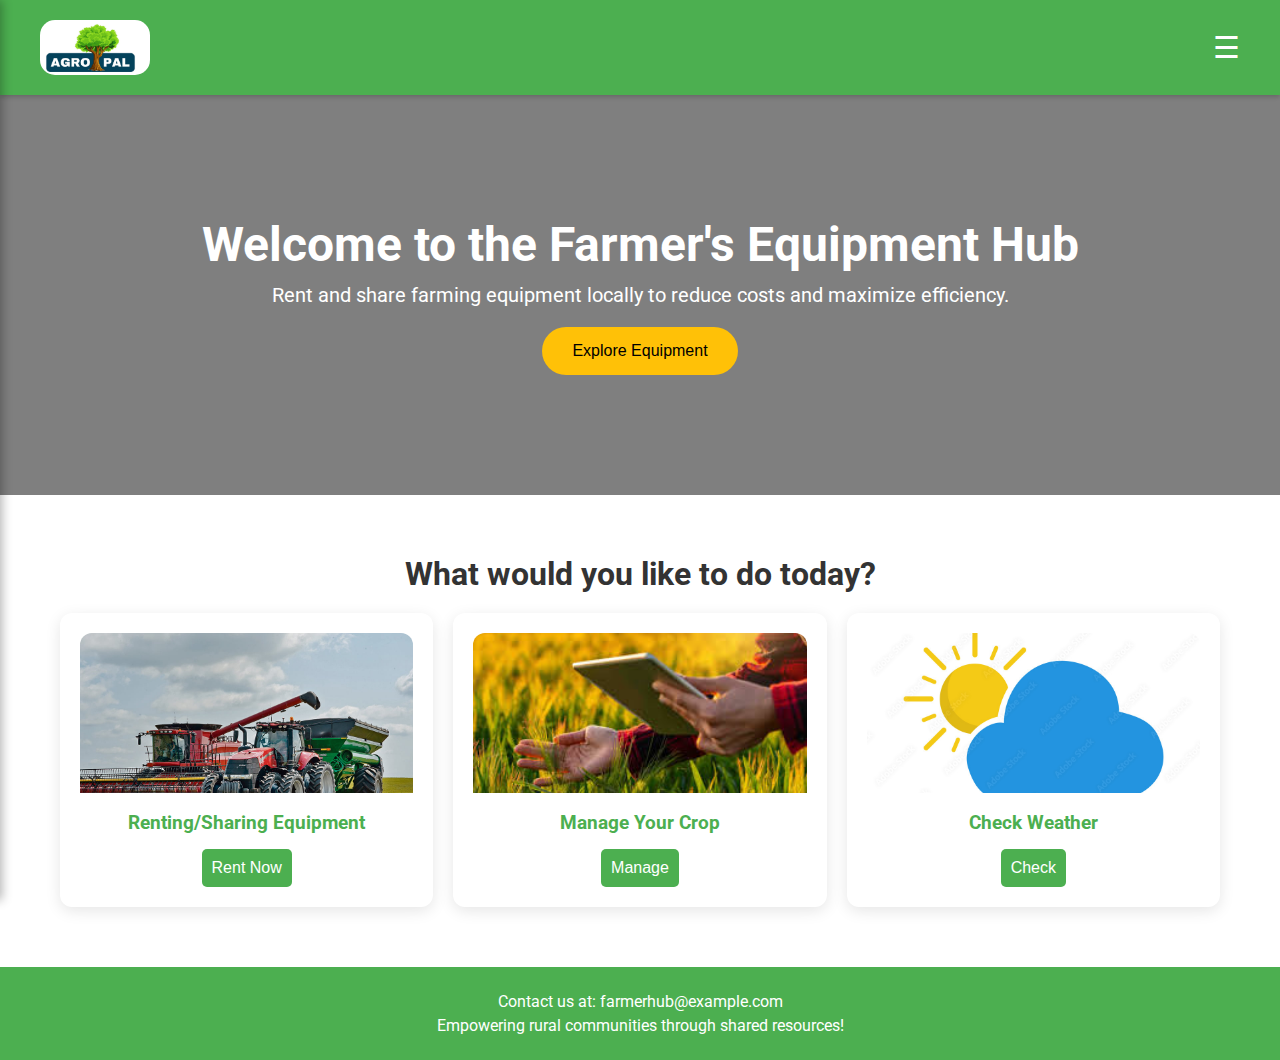
<file: app.html>
<!DOCTYPE html>
<html lang="en">
<head>
  <meta charset="UTF-8">
  <meta name="viewport" content="width=device-width, initial-scale=1.0">
  <title>AgroPal</title>
  <link rel="stylesheet" href="app.css">
  <link href="https://fonts.googleapis.com/css2?family=Roboto:wght@400;700&family=Montserrat:wght@700&display=swap" rel="stylesheet">
</head>
<body>

  <header class="navbar">
    <div class="logo"></div>
    <div class="menu-icon" id="menu-icon" aria-label="Toggle menu">&#9776;</div>
  </header>

  <nav id="sidebar" class="sidebar" role="navigation" aria-label="Main Navigation">
    <ul>
      <li><a href="#home">Home</a></li>
      <li><a href="#equipment">Equipment</a></li>
      <li><a href="#contact">Contact</a></li>
    </ul>
  </nav>

  <main>
    <section class="hero">
      <div class="hero-content">
        <h1>Welcome to the Farmer's Equipment Hub</h1>
        <p>Rent and share farming equipment locally to reduce costs and maximize efficiency.</p>
        <button class="explore-button">Explore Equipment</button>
      </div>
    </section>

    <section class="feature-section">
      <h2>What would you like to do today?</h2>
      <div class="feature-list">
        <div class="feature-card">
          <img src="tractor.jpg" alt="Tractor">
          <h3>Renting/Sharing Equipment</h3>
          <button class="rent-button"><a href="rent.html">Rent Now</a></button>
        </div>
        <div class="feature-card">
          <img src="crop.jpg" alt="Crop">
          <h3>Manage Your Crop</h3>
          <button class="rent-button"><a href="index2.html">Manage</a></button>
        </div>
        <div class="feature-card">
          <img src="weather.jpg" alt="Weather">
          <h3>Check Weather</h3>
          <button class="rent-button"><a href="index.html">Check</a></button>
        </div>
      </div>
    </section>
  </main>

  <footer class="footer" id="contact">
    <p>Contact us at: <a href="mailto:farmerhub@example.com">farmerhub@example.com</a></p>
    <p>Empowering rural communities through shared resources!</p>
  </footer>

  <script>
    const menuIcon = document.getElementById('menu-icon');
    const sidebar = document.getElementById('sidebar');

    menuIcon.addEventListener('click', () => {
      sidebar.classList.toggle('active');
      menuIcon.classList.toggle('active');
    });
  </script>

</body>
</html>
</file>
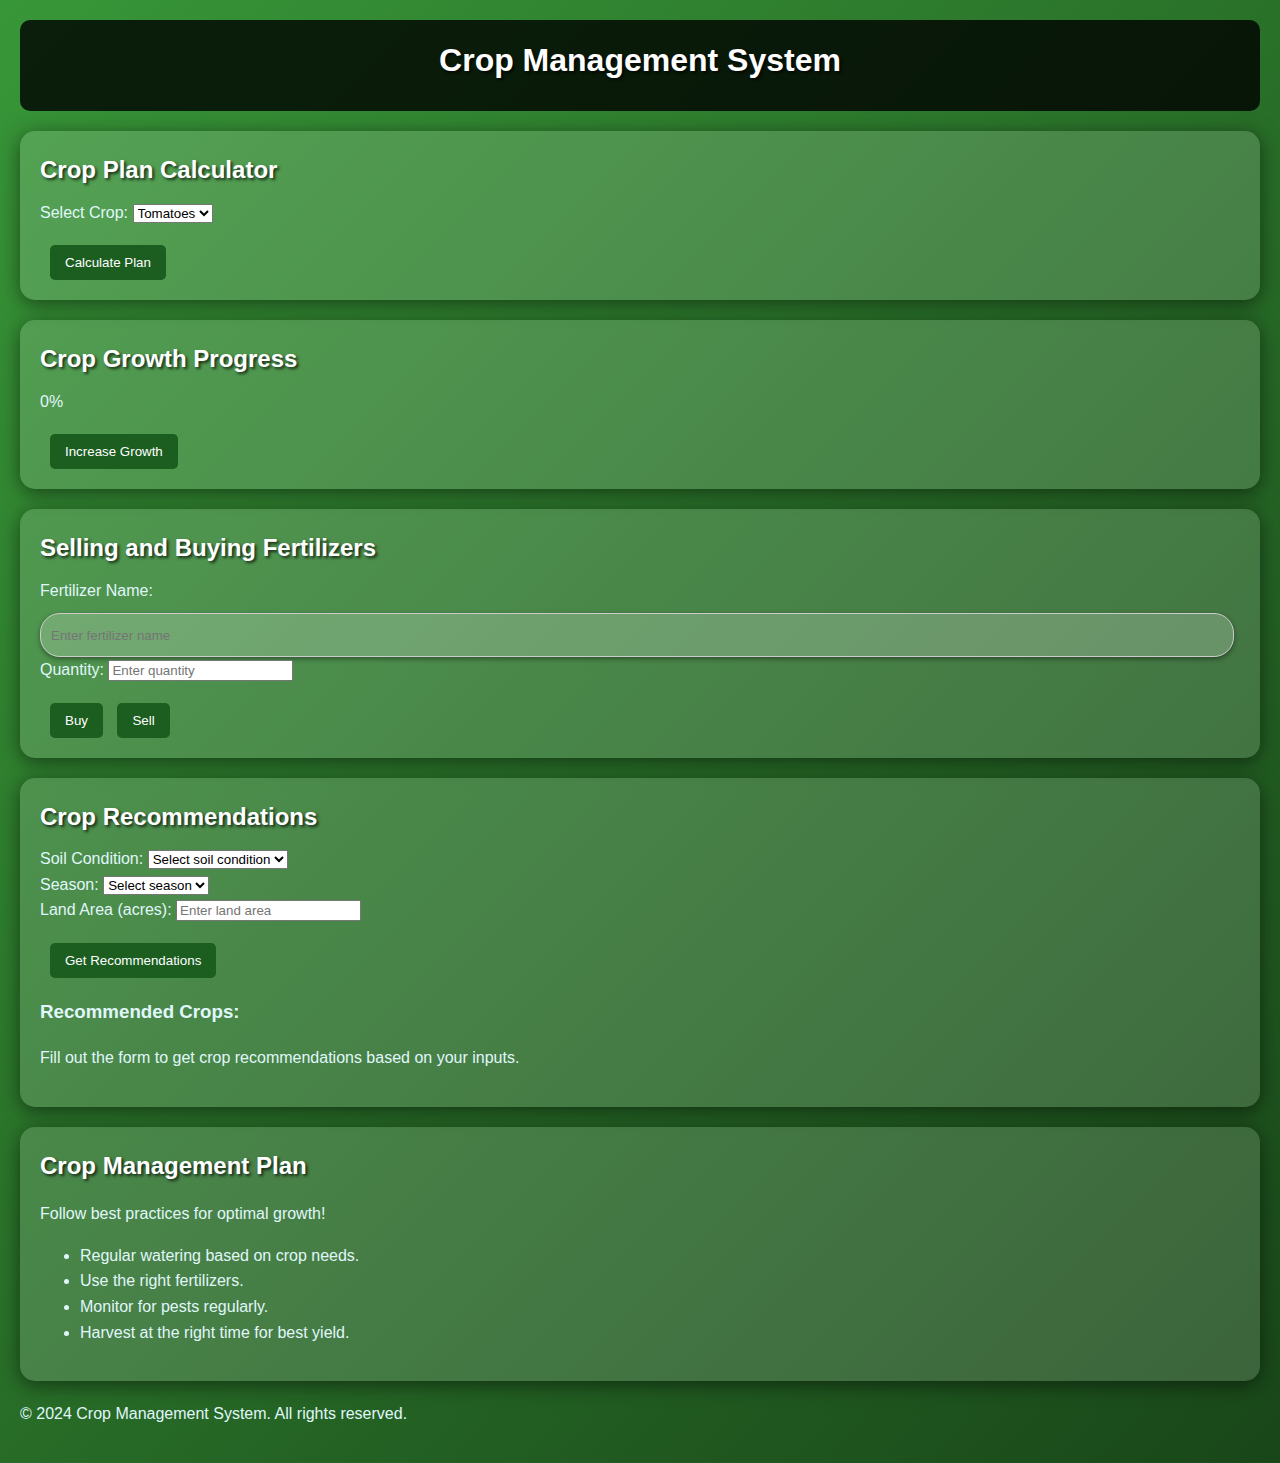
<file: index2.html>
<!DOCTYPE html>
<html lang="en">
<head>
    <meta charset="UTF-8">
    <meta name="viewport" content="width=device-width, initial-scale=1.0">
    <title>Crop Management System</title>
    <link rel="stylesheet" href="styles2.css">
</head>
<body>
    <header>
        <h1>Crop Management System</h1>
    </header>
    <main>
        <section id="crop-calculator">
            <h2>Crop Plan Calculator</h2>
            <form id="crop-form">
                <label for="crop-type">Select Crop:</label>
                <select id="crop-type">
                    <option value="tomatoes">Tomatoes</option>
                    <option value="potatoes">Potatoes</option>
                    <option value="corn">Corn</option>
                    <option value="lettuce">Lettuce</option>
                    <option value="beans">Beans</option>
                </select>
            
                <br>
                <button type="button" id="calculate-plan">Calculate Plan</button>
            </form>
            <div id="plan-output"></div>
        </section>

        <section id="crop-progress">
            <h2>Crop Growth Progress</h2>
            <div class="progress-container">
                <div class="progress-bar" id="progress-bar"></div>
            </div>
            <div id="progress-text">0%</div>
            <button id="increase-progress">Increase Growth</button>
        </section>

        <section id="fertilizer-trade">
            <h2>Selling and Buying Fertilizers</h2>
            <form id="fertilizer-form">
                <label for="fertilizer-name">Fertilizer Name:</label>
                <input type="text" id="fertilizer-name" placeholder="Enter fertilizer name">
                <br>
                <label for="quantity">Quantity:</label>
                <input type="number" id="quantity" placeholder="Enter quantity">
                <br>
                <button type="button" id="buy-fertilizer">Buy</button>
                <button type="button" id="sell-fertilizer">Sell</button>
            </form>
            <div id="trade-output"></div>
        </section>

        <section id="crop-recommendations" class="container">
            <h2>Crop Recommendations</h2>
            <form id="recommendation-form">
                <div class="form-group">
                    <label for="soil-condition">Soil Condition:</label>
                    <select id="soil-condition" required>
                        <option value="" disabled selected>Select soil condition</option>
                        <option value="Loamy">Loamy</option>
                        <option value="Clay">Clay</option>
                        <option value="Sandy">Sandy</option>
                        <option value="Silt">Silt</option>
                    </select>
                </div>
                <div class="form-group">
                    <label for="season">Season:</label>
                    <select id="season" required>
                        <option value="" disabled selected>Select season</option>
                        <option value="Spring">Spring</option>
                        <option value="Summer">Summer</option>
                        <option value="Fall">Fall</option>
                        <option value="Winter">Winter</option>
                    </select>
                </div>
                <div class="form-group">
                    <label for="land-area">Land Area (acres):</label>
                    <input type="number" id="land-area" placeholder="Enter land area" required>
                </div>
                <button type="submit" class="btn">Get Recommendations</button>
            </form>
            <div id="recommendations-result" class="result">
                <h3>Recommended Crops:</h3>
                <p id="recommendations-output">Fill out the form to get crop recommendations based on your inputs.</p>
            </div>
        </section>
        

        <section id="management-plan">
            <h2>Crop Management Plan</h2>
            <p>Follow best practices for optimal growth!</p>
            <ul>
                <li>Regular watering based on crop needs.</li>
                <li>Use the right fertilizers.</li>
                <li>Monitor for pests regularly.</li>
                <li>Harvest at the right time for best yield.</li>
            </ul>
        </section>
    </main>
    <footer>
        <p>&copy; 2024 Crop Management System. All rights reserved.</p>
    </footer>

    <script src="script2.js"></script>
</body>
</html>
</file>
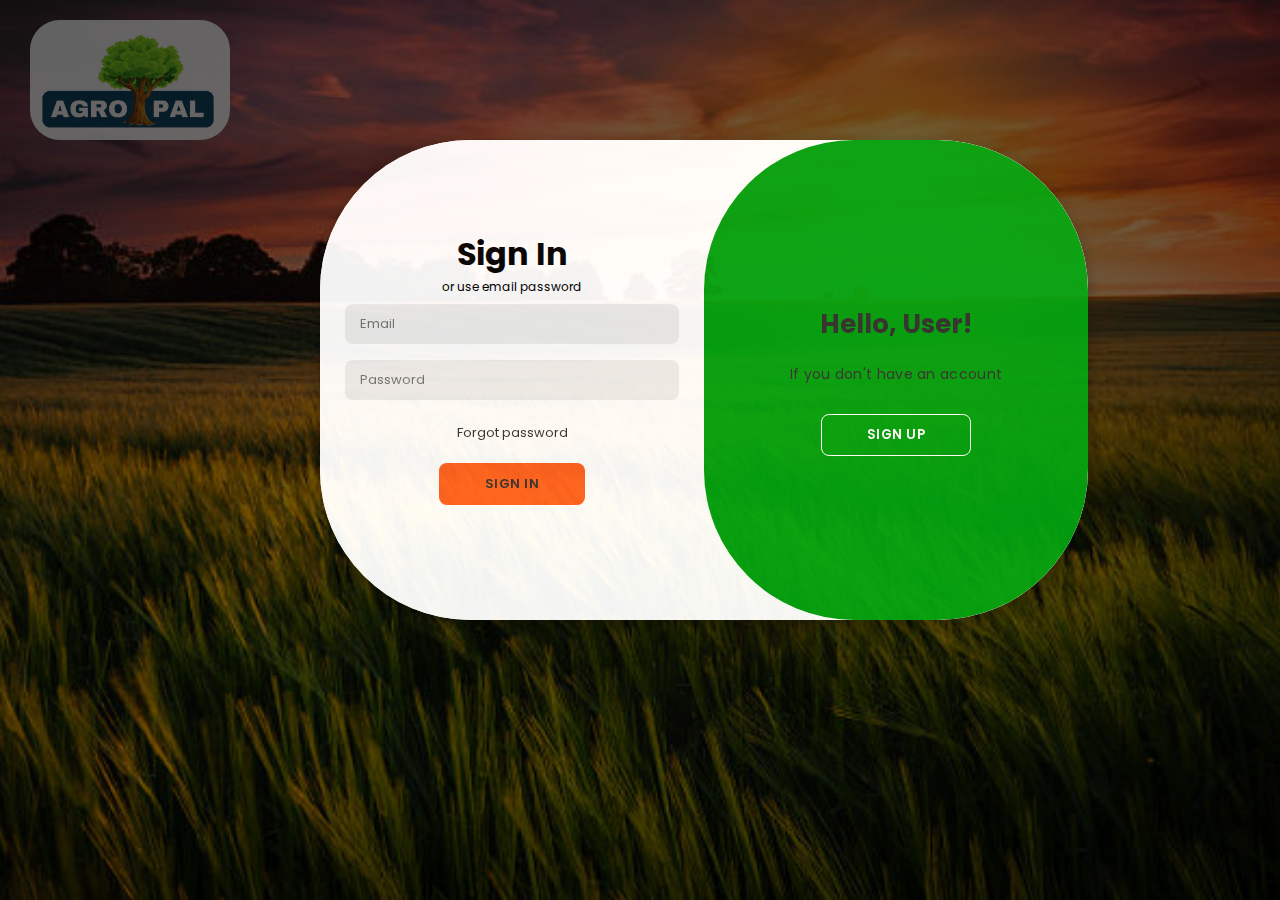
<file: login.html>
<!DOCTYPE html>
<html lang="en">
  <head>
    <meta charset="UTF-8" />
    <meta name="viewport" content="width=device-width, initial-scale=1.0" />
    <link rel="stylesheet" href="style.css" />
    <link
      rel="stylesheet"
      href="https://cdnjs.cloudflare.com/ajax/libs/font-awesome/6.5.2/css/all.min.css"
      integrity="sha512-SnH5WK+bZxgPHs44uWIX+LLJAJ9/2PkPKZ5QiAj6Ta86w+fsb2TkcmfRyVX3pBnMFcV7oQPJkl9QevSCWr3W6A=="
      crossorigin="anonymous"
      referrerpolicy="no-referrer"
    />
    <link rel="preconnect" href="https://fonts.googleapis.com" />
    <link rel="preconnect" href="https://fonts.gstatic.com" crossorigin />
    <link
      href="https://fonts.googleapis.com/css2?family=Poppins:ital,wght@0,100;0,200;0,300;0,400;0,500;0,600;0,700;0,800;0,900;1,100;1,200;1,300;1,400;1,500;1,600;1,700;1,800;1,900&display=swap"
      rel="stylesheet"
    />
    <title>Login Page</title>
    <div class="navbar">

    </div>
    <div class="logo"></div>
  </head>
  <body>
    <div class="container" id="container">
    
      <div class="sign-up">
        <form>
          <h1>Create Account</h1>
  
          <span>or use email for registeration</span>
          <input type="text" placeholder="Name" />
          <input type="text" placeholder="Email" />
          <input type="password" placeholder="Password" />
          <button>Sign Up</button>
        </form>
      </div>
      <div class="sign-in">
        <form>
          <h1>Sign In</h1>
          
          <span>or use email password</span>
          <input type="text" placeholder="Email" />
          <input type="password" placeholder="Password" />
          <a href="#">Forgot password</a>
          <button><a href="app.html">Sign In</button>
        </form>
      </div>
      <div class="toogle-container">
        <div class="toogle">
          <div class="toogle-panel toogle-left">
            <h1>Welcome User!</h1>
            <p>If you already have an account</p>
            <button class="hidden" id="login"><a href="app.html">Sign In</button>
          </div>
          <div class="toogle-panel toogle-right">
            <h1>Hello, User!</h1>
            <p>If you don't have an account</p>
            <button class="hidden" id="register">Sign Up</button>
          </div>
        </div>
      </div>
    </div>
    <script src="script1.js"></script>
  </body>
</html>
</file>
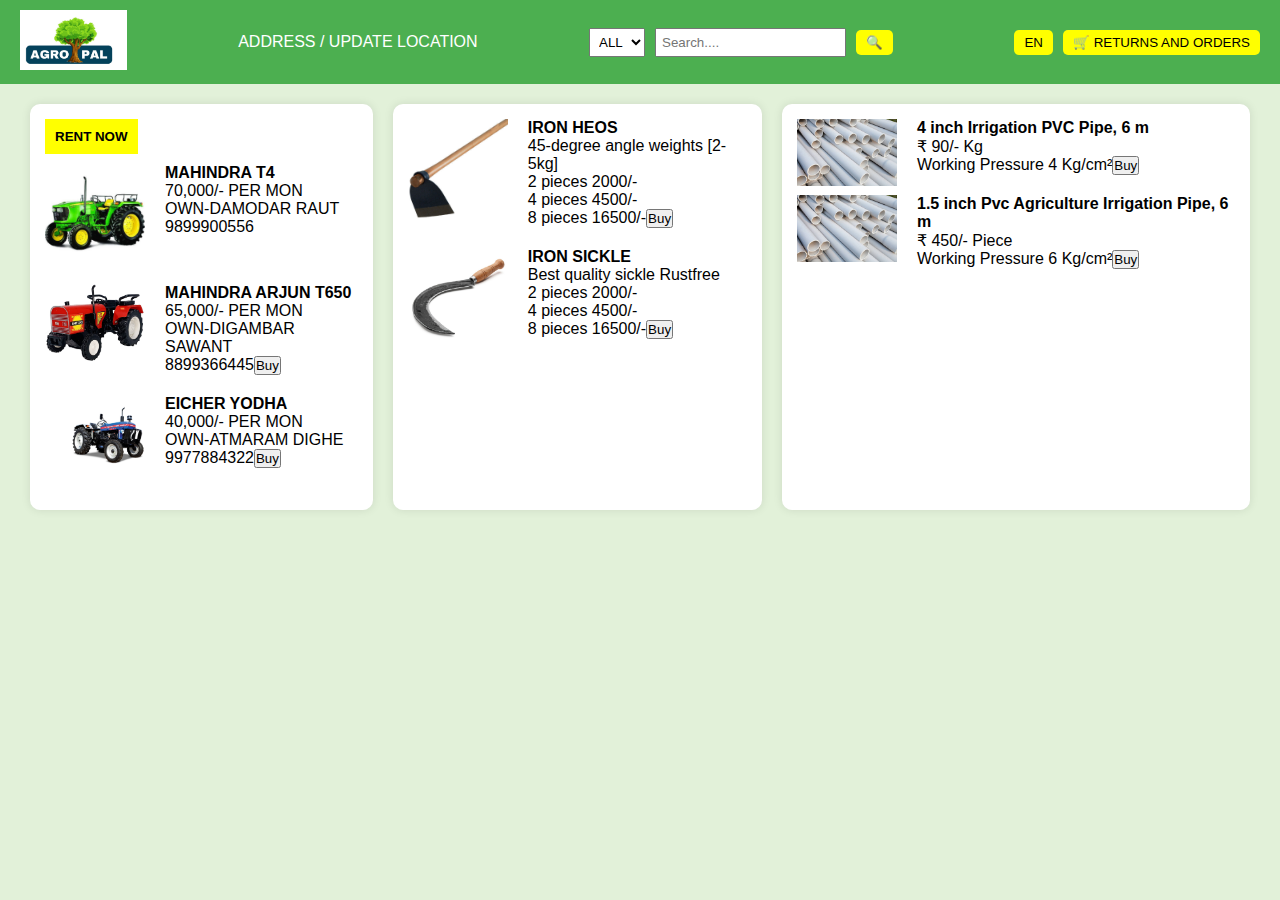
<file: rent.html>
<!DOCTYPE html>
<html lang="en">
<head>
    <meta charset="UTF-8">
    <meta name="viewport" content="width=device-width, initial-scale=1.0">
    <title>AgroPal</title>
    <link rel="stylesheet" href="rent.css">
</head>
<body>
    <header>
        <div class="logo">
            <img src="agro.jpeg" alt="AgroPal Logo">
        </div>
        <div class="location">
            <p>ADDRESS / UPDATE LOCATION</p>
        </div>
        <div class="search-bar">
            <select id="categories">
                <option value="all">ALL</option>
            </select>
            <input type="text" placeholder="Search....">
            <button class="search-btn">🔍</button>
        </div>
        <div class="language-cart">
            <button class="language-btn">
        EN
            </button>
            <button class="cart-btn">🛒 RETURNS AND ORDERS</button>
        </div>
    </header>

    <section class="main-content">
        <div class="rent-section">
            <button class="rent-btn">RENT NOW</button>
            <div class="tractor-list">
                <div class="tractor-item">
                    <img src="tr.jpeg" alt="Mahindra T4">
                    <p><strong>MAHINDRA T4</strong><br>70,000/- PER MON<br>OWN-DAMODAR RAUT<br>9899900556 </p>
                </div>
                <div class="tractor-item">
                    <img src="tr1.jpeg" alt="Mahindra Arjun T650">
                    <p><strong>MAHINDRA ARJUN T650</strong><br>65,000/- PER MON<br>OWN-DIGAMBAR SAWANT<br>8899366445<button>Buy</button></p>
                </div>
                <div class="tractor-item">
                    <img src="tr2.jpeg" alt="Eicher Yodha">
                    <p><strong>EICHER YODHA</strong><br>40,000/- PER MON<br>OWN-ATMARAM DIGHE<br>9977884322<button>Buy</button></p>
                </div>
            </div>
        </div>

        <div class="tools-section">
            <div class="tool-item">
                <img src="hoe.jpeg" alt="Iron Heos">
                <p><strong>IRON HEOS</strong><br>45-degree angle weights [2-5kg]</p>
                <p>2 pieces 2000/-<br>4 pieces 4500/-<br>8 pieces 16500/-<button>Buy</button></p>
            </div>
            <div class="tool-item">
                <img src="ww.jpeg" alt="Iron Sickle">
                <p><strong>IRON SICKLE</strong><br>Best quality sickle Rustfree</p>
                <p>2 pieces 2000/-<br>4 pieces 4500/-<br>8 pieces 16500/-<button>Buy</button></p>
            </div>
        </div>

        <div class="pipes-section">
            <div class="pipe-item">
                <img src="pvc.jpeg" alt="4 inch PVC Pipe">
                <p><strong>4 inch Irrigation PVC Pipe, 6 m</strong><br>₹ 90/- Kg<br>Working Pressure 4 Kg/cm²<button>Buy</button></p>
            </div>
            <div class="pipe-item">
                <img src="pvc.jpeg" alt="1.5 inch PVC Pipe">
                <p><strong>1.5 inch Pvc Agriculture Irrigation Pipe, 6 m</strong><br>₹ 450/- Piece<br>Working Pressure 6 Kg/cm²<button>Buy</button></p>
            </div>
        </div>
    </section>

</body>
</html>
</file>
<file: app.css>
* {
  box-sizing: border-box;
  margin: 0;
  padding: 0;
}

body {
  font-family: 'Roboto', sans-serif;
}

/* Navbar */
.navbar {
  display: flex;
  justify-content: space-between;
  align-items: center;
  background-color: #4CAF50;
  padding: 20px 40px;
  box-shadow: 0 2px 5px rgba(0, 0, 0, 0.2);
}

.logo {
  height: 55px;
  width: 110px;
  border-radius: 15px;
  background-image: url(agro.jpeg);
  background-size: cover;
  background-position: center;
}

.menu-icon {
  font-size: 30px;
  color: white;
  cursor: pointer;
}

/* Sidebar */
.sidebar {
  position: fixed;
  top: 0;
  left: -250px; /* Start off-screen */
  width: 250px;
  height: 100%;
  background-color: #4CAF50;
  box-shadow: 2px 0 10px rgba(0, 0, 0, 0.3);
  transition: left 0.3s ease;
  z-index: 1000;
}

.sidebar.active {
  left: 0; /* Slide in */
}

.sidebar ul {
  list-style: none;
  padding: 20px;
}

.sidebar ul li {
  margin: 15px 0;
}

.sidebar ul li a {
  color: white;
  text-decoration: none;
  font-weight: 700;
  padding: 10px 15px;
  border-radius: 5px;
  transition: background-color 0.3s;
}

.sidebar ul li a:hover {
  background-color: rgba(255, 255, 255, 0.2); /* Light hover effect */
}

/* Hero Section */
.hero {
  background: url('https://newitsystems.co.nz/i59.jpg') no-repeat center center/cover;
  height: 400px;
  display: flex;
  justify-content: center;
  align-items: center;
  color: white;
  text-align: center;
  position: relative;
}

.hero::before {
  content: '';
  position: absolute;
  top: 0;
  left: 0;
  right: 0;
  bottom: 0;
  background: rgba(0, 0, 0, 0.5);
}

.hero-content {
  position: relative;
  z-index: 1;
}

.hero h1 {
  font-size: 48px;
  margin-bottom: 10px;
}

.hero p {
  font-size: 20px;
  margin-bottom: 20px;
}

.explore-button {
  background-color: #ffc107;
  border: none;
  padding: 15px 30px;
  font-size: 16px;
  cursor: pointer;
  border-radius: 30px;
  transition: background-color 0.3s, transform 0.2s;
}

.explore-button:hover {
  background-color: #e0a800;
  transform: translateY(-2px);
}

/* Feature Section */
.feature-section {
  padding: 60px;
  text-align: center;
}

.feature-section h2 {
  margin-bottom: 20px;
  font-size: 32px;
  color: #333;
}

.feature-list {
  display: grid;
  grid-template-columns: repeat(auto-fit, minmax(280px, 1fr));
  gap: 20px;
}

.feature-card {
  background-color: white;
  border-radius: 12px;
  padding: 20px;
  box-shadow: 0 4px 15px rgba(0, 0, 0, 0.1);
  transition: transform 0.2s, box-shadow 0.2s;
}

.feature-card:hover {
  transform: translateY(-5px);
  box-shadow: 0 8px 25px rgba(0, 0, 0, 0.2);
}

.feature-card img {
  width: 100%;
  height: 160px;
  object-fit: cover;
  border-radius: 12px 12px 0 0;
}

.feature-card h3 {
  margin: 15px 0;
  color: #4CAF50;
}

.rent-button {
  background-color: #4CAF50;
  color: white;
  border: none;
  padding: 10px;
  cursor: pointer;
  font-size: 16px;
  border-radius: 5px;
  transition: background-color 0.3s, transform 0.2s;
}

.rent-button a {
  text-decoration: none;
  color: white;
}

.rent-button:hover {
  background-color: #45a049;
  transform: translateY(-2px);
}

.unavailable {
  opacity: 0.6;
  pointer-events: none;
}

/* Footer */
.footer {
  background-color: #4CAF50;
  color: white;
  padding: 20px;
  text-align: center;
}

.footer p {
  margin: 5px 0;
}

.footer a {
  color: white;
  text-decoration: none;
}

.footer a:hover {
  text-decoration: underline;
}

/* Responsive */
@media (max-width: 768px) {
  .menu-icon {
    display: block; /* Show menu icon on small screens */
  }

  .navbar nav {
    display: none; /* Hide regular nav on small screens */
  }
}
</file>
<file: styles2.css>
body {
    font-family: 'Arial', sans-serif;
    line-height: 1.6;
    margin: 0;
    padding: 20px;
    color: #e0f7fa; /* Light text color for contrast */
    background: linear-gradient(135deg, rgba(34, 139, 34, 0.9), rgba(0, 50, 0, 0.9)), 
                url('https://images.unsplash.com/photo-1519204205965-6b7ef30e474b?crop=entropy&cs=tinysrgb&fit=max&fm=jpg&ixid=MnwxMTc3M3wwfDF8c2VhcmNofDF8fGNyYXAlMjBhbmQlMjBmb3Jlc3R8ZW58MHx8fHwxNjY3MTY5NzY2&ixlib=rb-1.2.1&q=80&w=1080'); /* Farming image */
    background-size: cover;
    background-position: center; /* Center the background image */
}

header {
    background: rgba(0, 0, 0, 0.8); /* Darker semi-transparent background */
    padding: 15px 0;
    text-align: center;
    border-radius: 10px;
    margin-bottom: 20px; /* Spacing below header */
}

h1, h2 {
    margin: 0 0 10px;
    color: #ffffff; /* White text color for headers */
    text-shadow: 2px 2px 3px rgba(0, 0, 0, 0.7); /* Stronger shadow for readability */
}

section {
    margin: 20px 0;
    padding: 20px;
    background: rgba(255, 255, 255, 0.15); /* Darker, slightly transparent background */
    border-radius: 15px;
    box-shadow: 0 4px 20px rgba(0, 0, 0, 0.5); /* Stronger shadow for depth */
}

input[type="text"] {
    border-radius: 20px;
    height: 40px; /* Adjust height for better appearance */
    padding-left: 10px;
    border: 1px solid #ccc;
    margin-top: 10px;
    width: calc(100% - 20px); /* Responsive width */
    box-shadow: 0 2px 5px rgba(0, 0, 0, 0.4); /* Shadow for input */
    background: rgba(255, 255, 255, 0.2); /* Light background for input */
    color: #e0f7fa; /* Light text color */
}

button {
    padding: 10px 15px;
    background-color: #1b5e20; /* Dark green button color */
    color: #ffffff;
    border: none;
    border-radius: 5px;
    cursor: pointer;
    margin: 20px 0 0 10px;
    transition: background-color 0.3s;
}

button:hover {
    background-color: #2e7d32; /* Lighter green button color on hover */
}

#weatherOutput {
    margin-top: 10px;
    font-weight: bold;
    color: #e0f7fa; /* Light text color */
    background: rgba(0, 0, 0, 0.5); /* Darker background for weather output */
    padding: 15px;
    border-radius: 10px;
    box-shadow: 0 4px 10px rgba(0, 0, 0, 0.5); /* Shadow for depth */
}

#days {
    margin-top: 20px;
    display: flex;
    justify-content: space-around; /* Distribute items evenly */
}

#days div {
    background: rgba(60, 60, 60, 0.7); /* Dark background for forecast */
    border-radius: 10px;
    padding: 10px;
    text-align: center;
    box-shadow: 0 2px 5px rgba(0, 0, 0, 0.4); /* Shadow for depth */
}

#days div img {
    width: 50px; /* Adjust image size */
    height: auto; /* Maintain aspect ratio */
}
</file>
<file: style.css>
* {
  margin: 0;
  padding: 0;
  font-family: "Poppins", sans-serif;
}

body {
  display: flex;
  flex-direction: column;
  height: 100vh;
  background-image: url("logo.jpg");
  background-size: cover;
  opacity: 95%;
}

body::before{
  content:" ";
  position: absolute;
  top: 0;
  left: 0;
  width: 100%;
  height: 100%;
  background-color: rgba(0, 0, 0, 0.6);
}

.navbar{
  height: 80px;
  width: 100%;
  font-size: 20px;
  padding: 20px;
  position: fixed;
}

.logo{
  background-image: url("WhatsApp\ Image\ 2024-09-19\ at\ 12.52.22\ PM.jpeg");
  height: 120px;
  margin: 20px 0 0 30px;
  border-radius: 30px;
 width: 200px;
 background-size: cover;
 opacity:90 %;
}

/* .logo{
  /* padding-top: ; 
}*/


.container {
  background-color: #fff;
  border-radius: 150px;
  box-shadow: 0 5px 15px rgba(0, 0, 0, 0.35);
  position: relative;
  overflow: hidden;
  width: 768px;
  max-width: 100%;
  min-height: 480px;
  /* margin-left: 40vh; */
  left: 25%;
  /* top: 25%; */
}

.container p {
  font-size: 14px;
  line-height: 20px;
  letter-spacing: 0.3px;
  margin: 20px 0;
}


.container span {
  font-size: 12px;
}

.container a {
  color: #333;
  font-size: 13px;
  text-decoration: none;
  margin: 15px 0 10px;
}
.container button {
  background-color: #ff6320;
  color: #fff;
  padding: 10px 45px;
  border: 1px solid transparent;
  border-radius: 8px;
  font-weight: 600;
  letter-spacing: 0.5px;
  text-transform: uppercase;
  margin-top: 10px;
  cursor: pointer;
}

.container button.hidden {
  background-color: transparent;
  border-color: #fff;
}

.container form {
  background-color: #fff;
  display: flex;
  align-items: center;
  justify-content: center;
  flex-direction: column;
  padding: 0 40px;
  height: 100%;
}

.container input {
  background-color: #eee;
  border: none;
  margin: 8px 0;
  padding: 10px 15px;
  font-size: 13px;
  border-radius: 8px;
  width: 100%;
  outline: none;
}

.sign-up, .sign-in {
  position: absolute;
  top: 0;
  height: 100%;
  transition: all 0.6s ease-in-out;
}

.sign-in {
  left: 0;
  width: 50%;
  z-index: 2;
}

.container.active .sign-in {
  transform: translateX(100%);
}

.sign-up {
  left: 0;
  width: 50%;
  z-index: 1;
  opacity: 0;
}

.container.active .sign-up {
  transform: translateX(100%);
  opacity: 1;
  z-index: 5;
  animation: move 0.6s;
}

@keyframes move {
  0%, 49.99%{
    opacity: 0;
    z-index: 1;
  }
   50%, 100%{
    opacity: 1;
    z-index: 5;
  }
}

.icons {
  margin: 20px 0;
}

.icons a {
  border: 1px solid #ccc;
  border-radius: 20%;
  display: inline-flex;
  justify-content: center;
  align-items: center;
  margin: 0 3px;
  width: 40px;
  height: 40px;
}

.toogle-container {
  position: absolute;
  top: 0;
  left: 50%;
  width: 50%;
  height: 100%;
  overflow: hidden;
  border-radius: 150px;
  z-index: 1000;
  transition: all 0.6s ease-in-out;
}

.container.active .toogle-container {
  transform: translateX(-100%);
  border-radius: 150px;
}

.toogle {
  background-color: #009d2d;  
  height: 100%;
  background: linear-gradient(to right, #02a110, #02a110);
  color: #fff;
  position: relative;
  left: -100%;
  width: 200%;
  transform: translateX(0);
  transition: all 0.6s ease-in-out;
}

.container.active .toogle {
  transform: translateX(50%);
}

.toogle-panel {
  position: absolute;
  width: 50%;
  height: 100%;
  display: flex;
  justify-content: center;
  align-items: center;
  flex-direction: column;
  padding: 0 0;
  text-align: center;
  top: 0;
  transform: translateX(0);
  transition: all 0.6s ease-in-out;
}

.toogle-left {
  transform: translateX(-200%);
}

.container.active .toogle-left {
  transform: translateX(0);
}

.toogle-right {
  right: 0;
  transform: translateX(0);
}

.container.active .toogle-right {
  transform: translateX(200%);
}
.icon{
  transition-duration: 0.5s;
}
.icon:hover{
  background-color: #08a700;
  cursor: pointer;
  color: white;
}
button{
  transition-duration: 0.5s;
}
</file>
<file: rent.css>
* {
    margin: 0;
    padding: 0;
    box-sizing: border-box;
}

body {
    font-family: Arial, sans-serif;
    background-color: #e2f1d9;
}

header {
    display: flex;
    justify-content: space-between;
    align-items: center;
    background-color: #4caf50;
    padding: 10px 20px;
    color: white;
}

.logo img {
    height: 60px;
}

.location p {
    font-size: 16px;
}

.search-bar {
    display: flex;
    align-items: center;
}

.search-bar select, 
.search-bar input {
    padding: 5px;
    margin-right: 10px;
}


.search-btn {
    padding: 5px 10px;
    cursor: pointer;
    background-color: yellow;
    border: none;
    border-radius: 5px;
}

.language-cart {
    display: flex;
    align-items: center;
}

.language-btn, 
.cart-btn {
    background-color: yellow;
    border: none;
    padding: 5px 10px;
    margin-left: 10px;
    cursor: pointer;
    border-radius: 5px;
}

.main-content {
    display: flex;
    justify-content: space-between;
    padding: 20px;
}

.rent-section, .tools-section, .pipes-section {
    background-color: #ffffff;
    padding: 15px;
    box-shadow: 0 0 10px rgba(0, 0, 0, 0.1);
    border-radius: 10px;
    margin: 0 10px;
}

.rent-btn {
    display: block;
    background-color: yellow;
    color: #000;
    padding: 10px;
    border: none;
    margin-bottom: 10px;
    text-align: center;
    cursor: pointer;
    font-weight: bold;
}

.tractor-list {
    display: flex;
    flex-direction: column;
}

.tractor-item, .tool-item, .pipe-item {
    margin-bottom: 20px;
}

.tractor-item img, .tool-item img, .pipe-item img {
    width: 100px;
    height: auto;
    margin-right: 10px;
    float: left;
}

.tractor-item p, .tool-item p, .pipe-item p {
    margin-left: 120px;
}
</file>
